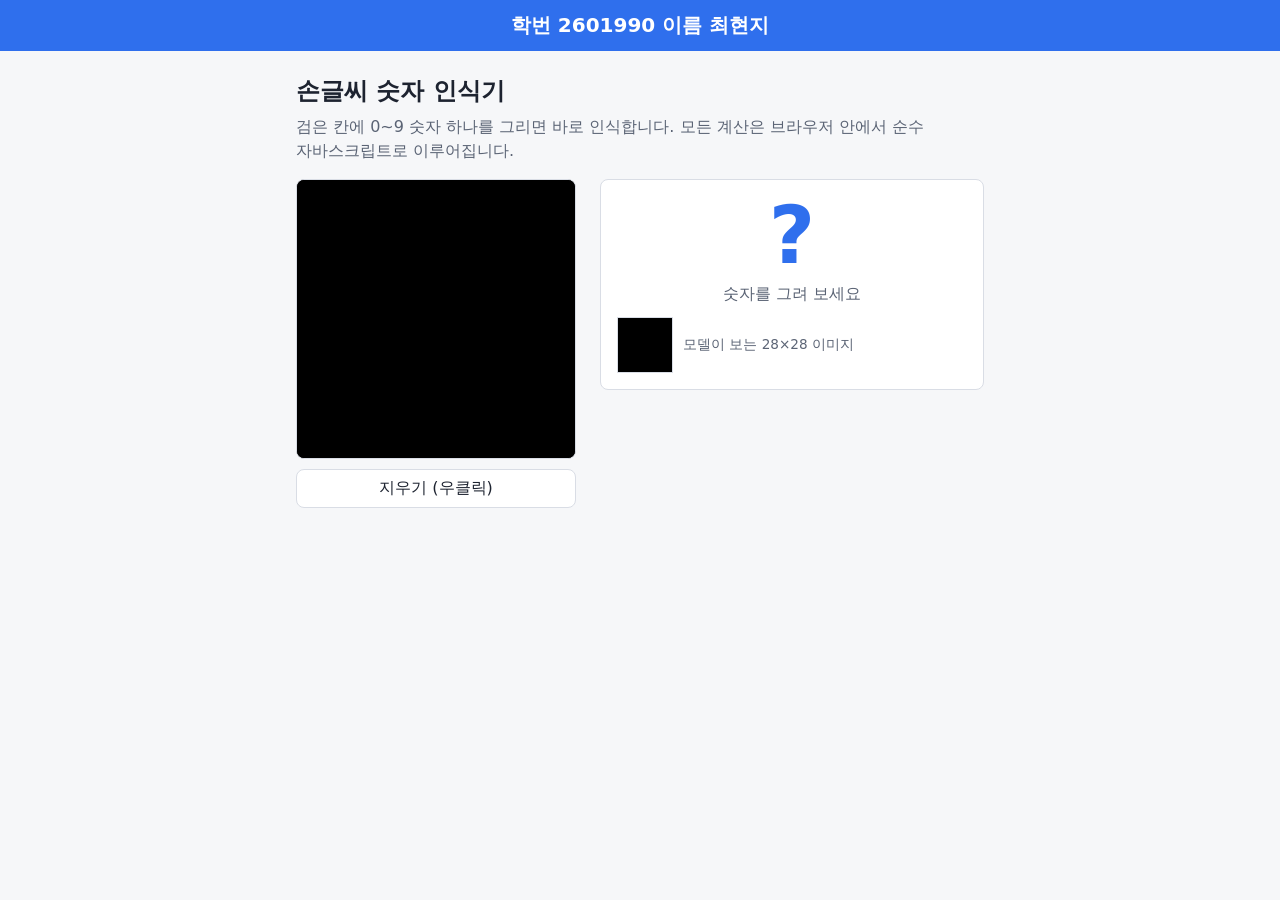
<file: web_version/index.html>
<!DOCTYPE html>
<html lang="ko">
<head>
  <meta charset="utf-8">
  <meta name="viewport" content="width=device-width, initial-scale=1">
  <title>손글씨 숫자 인식기</title>
  <link rel="stylesheet" href="style.css">
</head>
<body>
  <!-- 과제 제출용 신원 표시: 반드시 화면 맨 위에 보여야 한다 -->
  <header id="학생정보">학번 2601990 이름 최현지</header>

  <main>
    <h1>손글씨 숫자 인식기</h1>
    <p class="안내">검은 칸에 0~9 숫자 하나를 그리면 바로 인식합니다. 모든 계산은 브라우저 안에서 순수 자바스크립트로 이루어집니다.</p>

    <div class="작업영역">
      <section class="그림판영역">
        <canvas id="그림판" width="280" height="280" aria-label="숫자를 그리는 칸"></canvas>
        <button id="지우기" type="button">지우기 (우클릭)</button>
      </section>

      <section class="결과영역" aria-live="polite">
        <div id="예측숫자">?</div>
        <p id="상태">숫자를 그려 보세요</p>
        <ol id="확률목록"></ol>
        <figure>
          <canvas id="미리보기" width="28" height="28" aria-label="모델에 들어가는 28x28 이미지"></canvas>
          <figcaption>모델이 보는 28×28 이미지</figcaption>
        </figure>
      </section>
    </div>
  </main>

  <script src="weights.js"></script>
  <script src="inference.js"></script>
  <script src="app.js"></script>
</body>
</html>
</file>
<file: web_version/style.css>
/* 밝은/어두운 테마 공통 색상 */
:root {
  --배경: #f6f7f9;
  --면: #ffffff;
  --글자: #1d2330;
  --흐린글자: #5b6475;
  --강조: #2f6fed;
  --테두리: #d9dde5;
}
@media (prefers-color-scheme: dark) {
  :root {
    --배경: #14171d;
    --면: #1e232b;
    --글자: #e8ebf1;
    --흐린글자: #9aa3b2;
    --강조: #6b9bff;
    --테두리: #323946;
  }
}

* { box-sizing: border-box; }

body {
  margin: 0;
  background: var(--배경);
  color: var(--글자);
  font-family: "맑은 고딕", "Malgun Gothic", "Apple SD Gothic Neo", system-ui, sans-serif;
  word-break: keep-all; /* 한국어 낱말 중간에서 줄이 바뀌지 않도록 */
}

/* 화면 맨 위 학번·이름 표시줄 */
#학생정보 {
  background: var(--강조);
  color: #ffffff;
  font-size: 1.25rem;
  font-weight: 700;
  text-align: center;
  padding: 12px 16px;
}

main {
  max-width: 720px;
  margin: 0 auto;
  padding: 16px;
}

h1 { font-size: 1.5rem; margin: 8px 0; }
.안내 { color: var(--흐린글자); margin: 0 0 16px; line-height: 1.5; }

.작업영역 {
  display: flex;
  flex-wrap: wrap;
  gap: 24px;
  align-items: flex-start;
}

.그림판영역 {
  display: flex;
  flex-direction: column;
  gap: 10px;
  width: 280px;
  max-width: 100%;
}

#그림판 {
  width: 100%;
  aspect-ratio: 1;
  background: #000000;
  border: 1px solid var(--테두리);
  border-radius: 8px;
  cursor: crosshair;
  touch-action: none; /* 터치로 그릴 때 화면이 스크롤되지 않도록 */
}

button {
  font: inherit;
  padding: 8px 12px;
  border: 1px solid var(--테두리);
  border-radius: 8px;
  background: var(--면);
  color: var(--글자);
  cursor: pointer;
}
button:hover { border-color: var(--강조); }

.결과영역 {
  flex: 1;
  min-width: 200px;
  background: var(--면);
  border: 1px solid var(--테두리);
  border-radius: 8px;
  padding: 16px;
}

#예측숫자 {
  font-size: 5rem;
  font-weight: 700;
  line-height: 1;
  text-align: center;
  color: var(--강조);
}
#상태 { text-align: center; color: var(--흐린글자); margin: 8px 0 12px; }

#확률목록 { list-style: none; padding: 0; margin: 0 0 12px; }
#확률목록 li {
  display: grid;
  grid-template-columns: 1.5em 1fr 4em;
  align-items: center;
  gap: 8px;
  margin: 4px 0;
  font-variant-numeric: tabular-nums;
}
.막대 { height: 8px; border-radius: 4px; background: var(--테두리); overflow: hidden; }
.막대 > span { display: block; height: 100%; background: var(--강조); }

figure { margin: 0; display: flex; align-items: center; gap: 10px; color: var(--흐린글자); font-size: 0.85rem; }
#미리보기 {
  width: 56px;
  height: 56px;
  image-rendering: pixelated;
  background: #000000;
  border: 1px solid var(--테두리);
}
</file>
